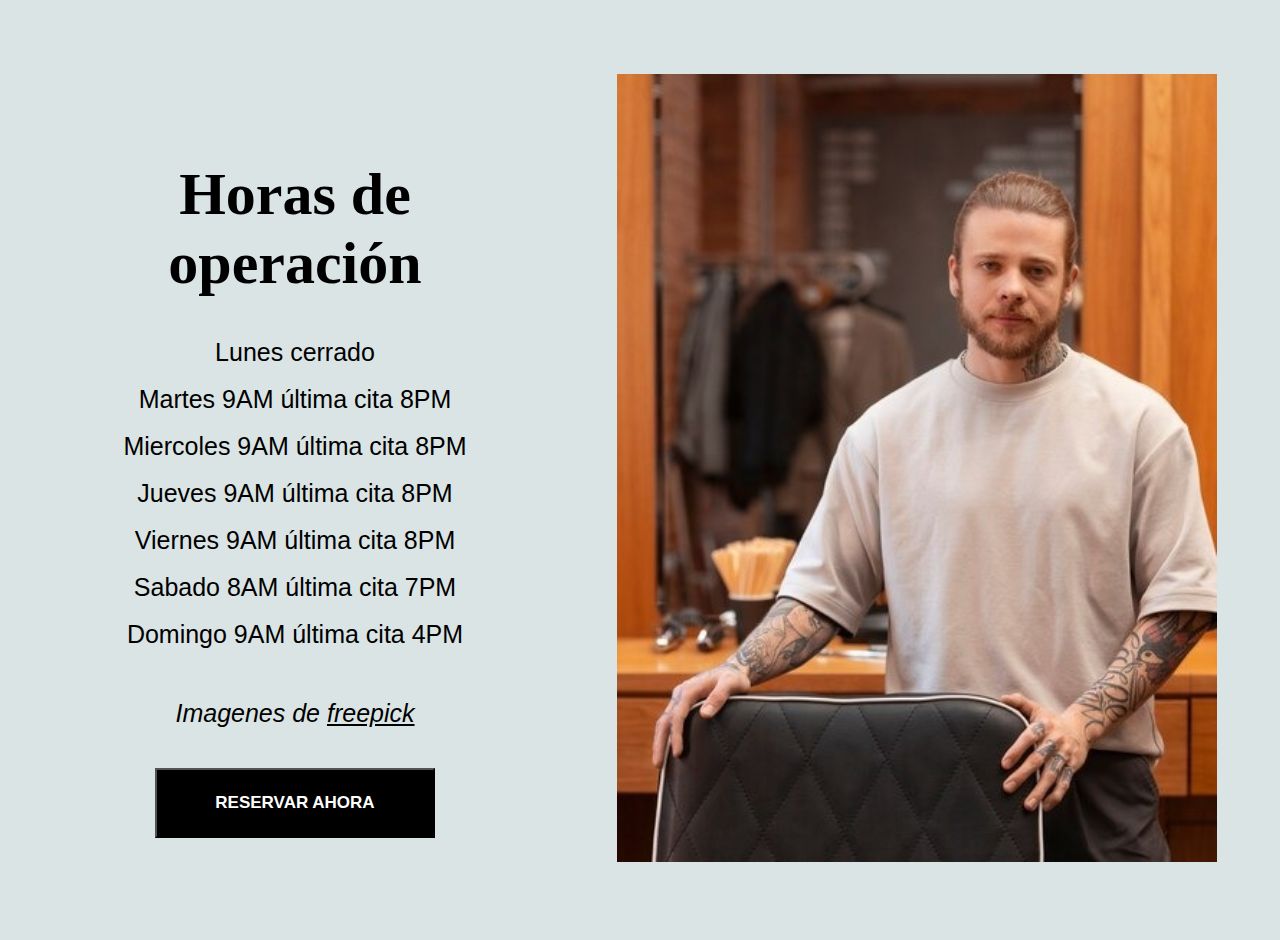
<file: Ejercicio anuncio/index.html>
<!DOCTYPE html>
<html lang="en">
<head>
    <meta charset="UTF-8">
    <meta name="viewport" content="width=device-width, initial-scale=1.0">
    <link rel="stylesheet" href="./styles.css">
    <title>Document</title>
</head>
<body>
    
<div class ="total">
    <div class ="Texto">
        <h1>Horas de <br> operación</h1>
        <p>Lunes cerrado</p>
        <p>Martes 9AM última cita 8PM</p>
        <p>Miercoles 9AM última cita 8PM</p>
        <p>Jueves 9AM última cita 8PM</p>
         <p>Viernes 9AM última cita 8PM</p>
        <p>Sabado 8AM última cita 7PM</p>
        <p>Domingo 9AM última cita 4PM</p>

        <p class="FreePick">Imagenes de <u> freepick</u></p>
        <button>RESERVAR AHORA</button>

    </div>

    
    <div class ="Imagen">
        <img src="./resources/Barbero.jpg" alt="Imagen de barbero">
    </div>
</div>

</body>
</html>
</file>
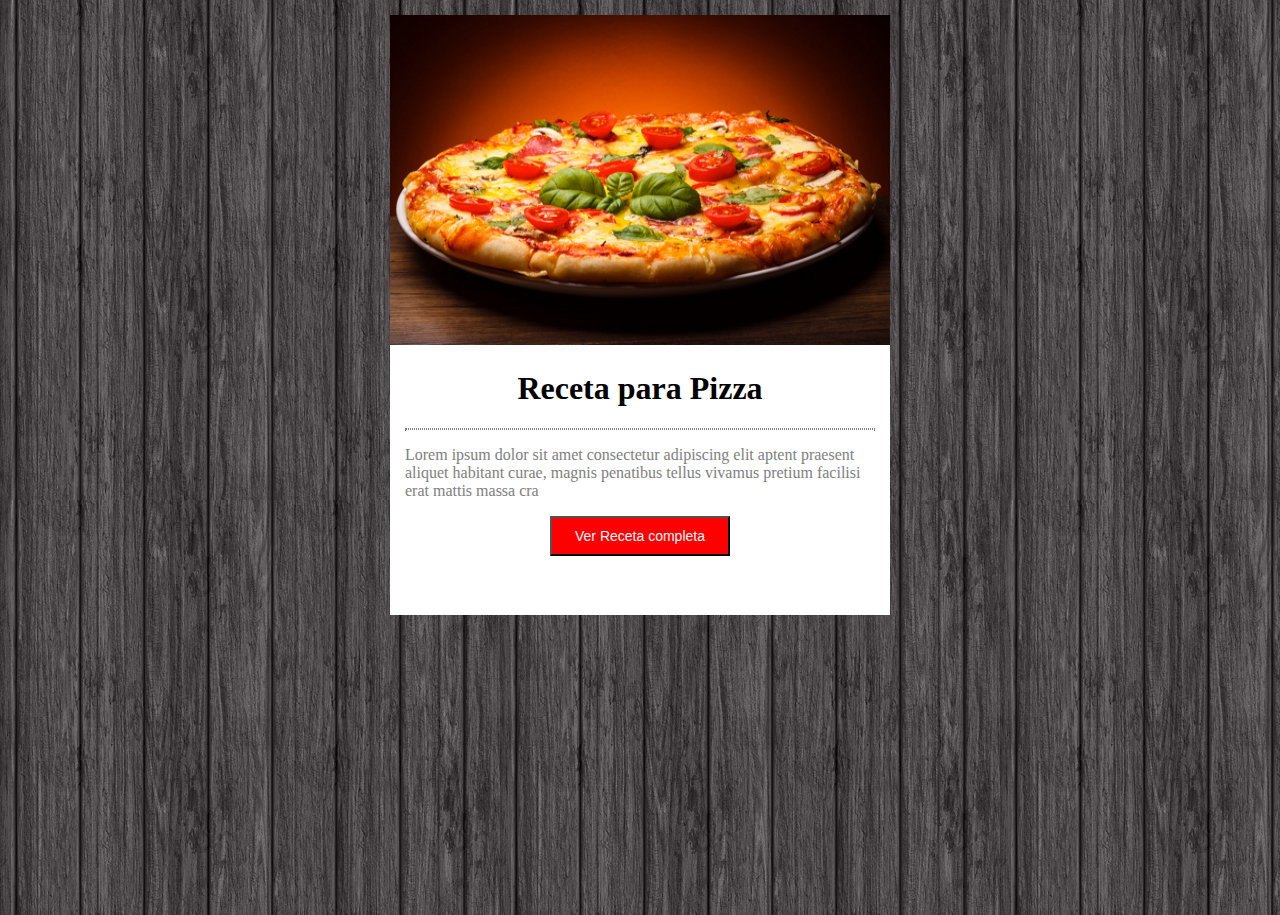
<file: Ejercicio Pizza/index.html>
<!DOCTYPE html>
<html lang="en">
<head>
    <meta charset="UTF-8">
    <meta name="viewport" content="width=device-width, initial-scale=1.0">
    <title>Pizza</title>
    <link rel="stylesheet" href="./styles.css">
</head>
<body>
    
    <div class = "main-container">
            <div class = "card">

                <div class ="img-container">
                <img src="./recursos/imagen-principal.jpg" alt="">
                </div>



                <div class ="text-container">
                    <h1>Receta para Pizza</h1>
                    <hr>
                    <p>Lorem ipsum dolor sit amet consectetur adipiscing elit aptent praesent aliquet habitant curae, magnis penatibus tellus vivamus pretium facilisi erat mattis massa cra</p>
                    <button>Ver Receta completa</button>
                </div>

            </div>

    </div>



</body>
</html>
</file>
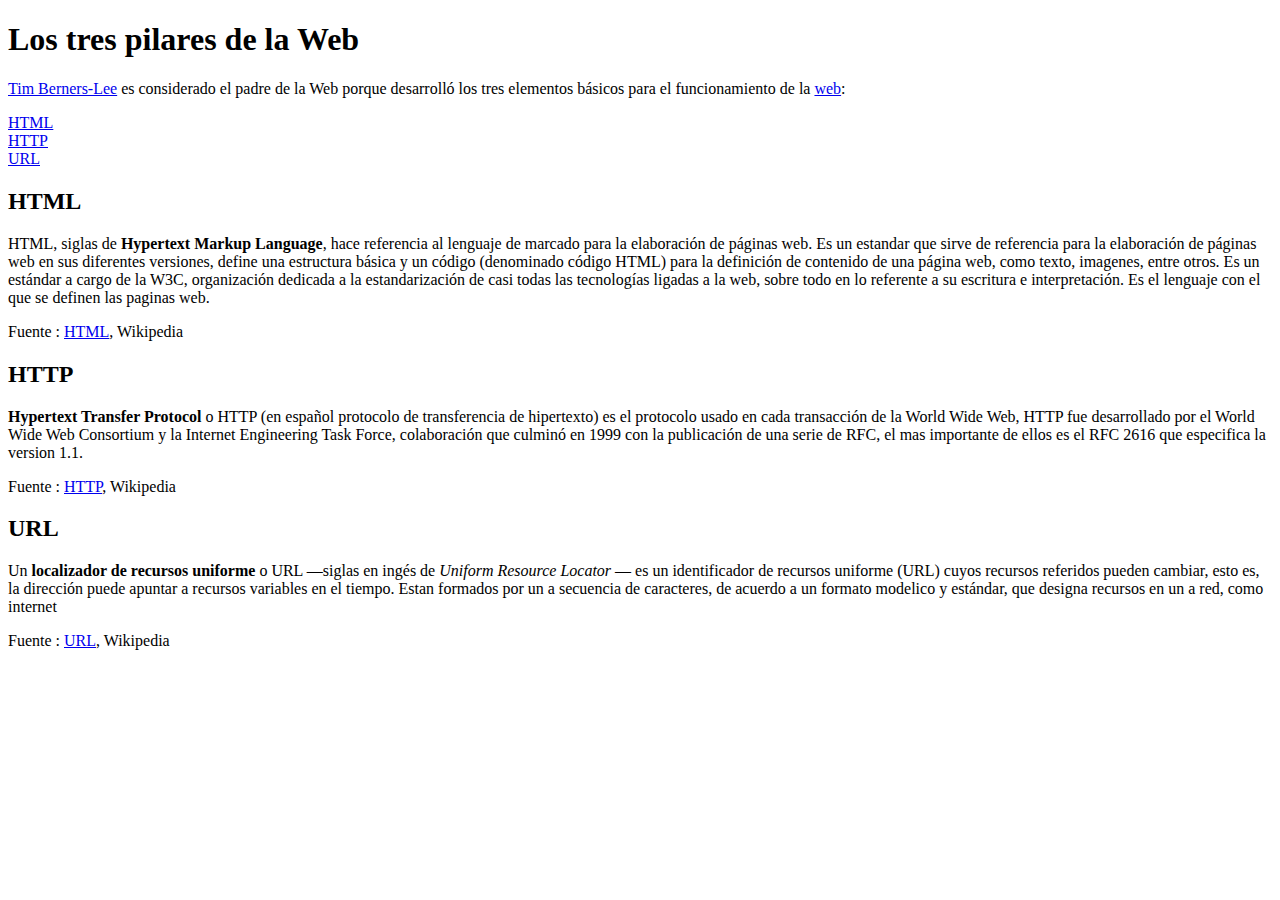
<file: tarea01.html>
<!DOCTYPE html>
<html lang="en">
<head>
    <meta charset="UTF-8">
    <meta name="viewport" content="width=device-width, initial-scale=1.0">
    <title>Document</title>
</head>
<body>
    <h1>Los tres pilares de la Web</h1>
    <p><a href=" http://es.wikipedia.org/wiki/Tim_Berners-Lee">Tim Berners-Lee</a> es considerado el padre
    de la Web porque desarrolló los tres elementos básicos
     para el funcionamiento de la <a href="http://es.wikipedia.org/wiki/World_Wide_Web">web</a>:</p>

     <ul></ul>
        <li><a href="http://es.wikipedia.org/wiki/HTML">HTML</a></li>
        <li><a href=" http://es.wikipedia.org/wiki/Hypertext_Transfer_Protoco">HTTP</a></li>
        <li><a href="http://es.wikipedia.org/wiki/Localizador_de_recursos_uniforme">URL</a></li>
     </ul>
     <h2>HTML</h2>
     <p>HTML, siglas de <b>Hypertext Markup Language</b>, hace referencia al lenguaje de marcado para la 
        elaboración de páginas web. Es un estandar que sirve de referencia para la elaboración de páginas web
    en sus diferentes versiones, define una estructura básica y un código (denominado código HTML) 
para la definición de contenido de una página web, como texto, imagenes, entre otros. Es un estándar a cargo de la 
W3C, organización dedicada a la estandarización de casi todas las tecnologías ligadas a la web, sobre todo
en lo referente a su escritura e interpretación. Es el lenguaje con el que se definen las paginas web.</p>

<p>Fuente : <a href="http://es.wikipedia.org/wiki/HTML">HTML</a>, Wikipedia</p>


    <h2>HTTP</h2>
<p><b>Hypertext Transfer Protocol</b> o HTTP (en español protocolo de transferencia de hipertexto) es el
protocolo usado en cada transacción de la World Wide Web, HTTP fue desarrollado por el World Wide Web Consortium y 
la Internet Engineering Task Force, colaboración que culminó en 1999 con la publicación
de una serie de RFC, el mas importante de ellos es el RFC 2616 que especifica la version 1.1.</p>

<p>Fuente : <a href="http://es.wikipedia.org/wiki/Hypertext_Transfer_Protocol">HTTP</a>, Wikipedia</p>



<h2>URL</h2>

<p>Un  <b>localizador de recursos uniforme</b> o URL —siglas en ingés de <i>Uniform Resource Locator</i> — es
un identificador de recursos uniforme (URL) cuyos recursos referidos pueden cambiar, esto es, la dirección puede 
apuntar a recursos variables en el tiempo. Estan formados por un a secuencia de caracteres, de
acuerdo a un formato modelico y estándar, que designa recursos en un a red, como internet</p>

<p>Fuente : <a href="http://es.wikipedia.org/wiki/Localizador_de_recursos_uniforme">URL</a>, Wikipedia</p>
</body>
</html>
</file>
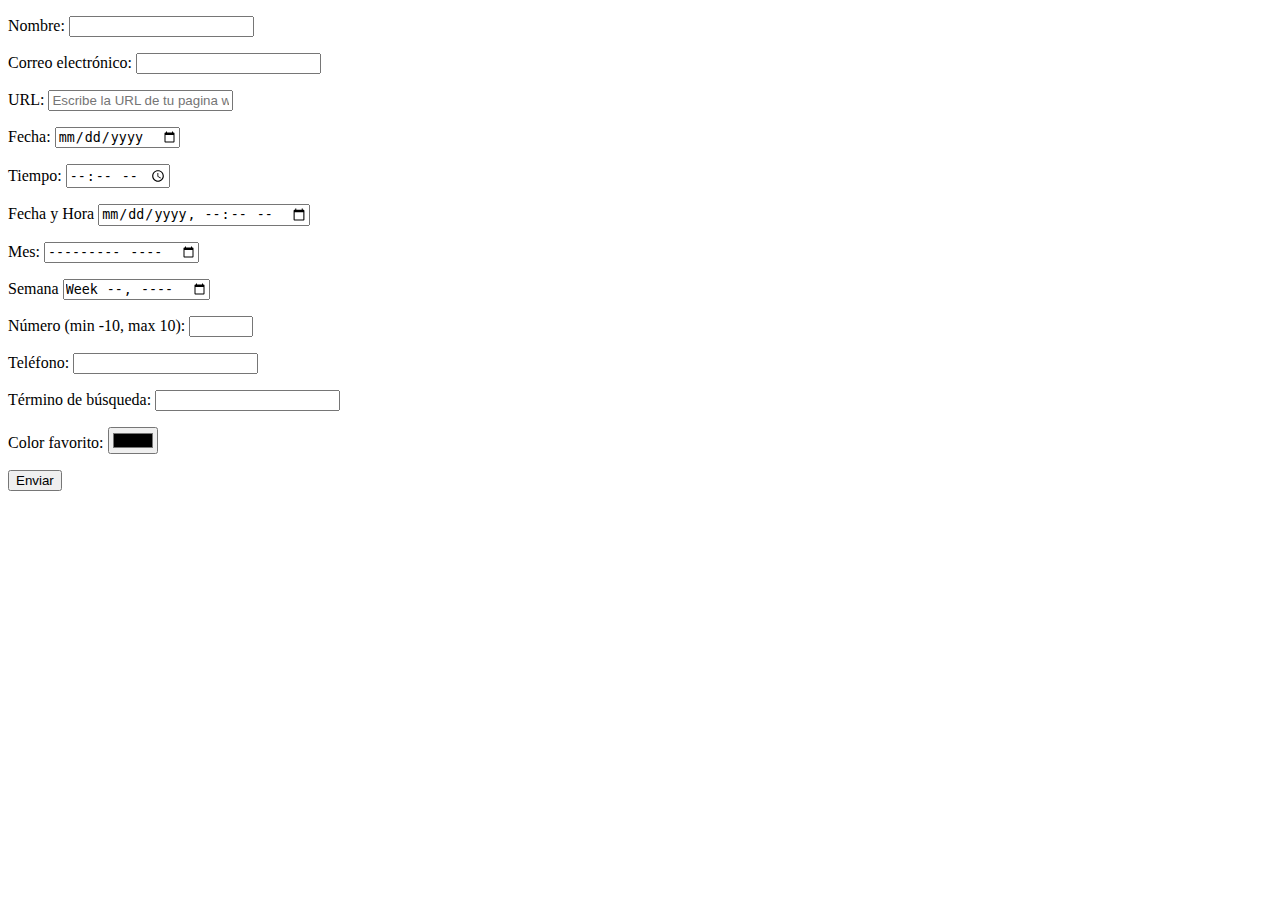
<file: tarea02.html>
<!DOCTYPE html>
<html lang="en">
<head>
    <meta charset="UTF-8">
    <meta name="viewport" content="width=device-width, initial-scale=1.0">
    <title>Formulario de prueba HTML5</title>
</head>
<body>
    <form action="" method="get">

        <p>
    <label for="nombre">Nombre:</label>
    <input type="text" id="nombre" name="nombre">
        </p>
    
        <p>
        <label for="email">Correo electrónico:</label>
    <input type="email" id="email" name="email">
        </p>
    
        <p>
    <label for="URL">URL: </label>
    <input type="url" id="URL" name="URL" placeholder="Escribe la URL de tu pagina web personal">
        </p>
  
<p> 
<label for="fecha">Fecha:</label>
    <input type="date" id="fecha" name="fecha">
</p>
    

    <p>
 <label for="tiempo">Tiempo:</label>
    <input type="time" id="tiempo" name="tiempo">

    </p>
   
<p>

<label for="Fecha_hora">Fecha y Hora</label>
    <input type="datetime-local" id="Fecha_hora" name="Fecha_hora">
</p>
    


        <p>
            <label for="mes">Mes:</label>
        <input type="month" id="mes" name="mes">
        </p>
        
        <p>
<label for="semana">Semana</label>
        <input type="week" id="semana" name="semana">
        </p>
        


<p>
<label for="numero">Número (min -10, max 10):</label>
        <input type="number" min="-10" max="10">
</p>
        

<p>

<label for="telefono">Teléfono:</label>
        <input type="tel">
</p>

        

<p>


        <label for="termino_busqueda">Término de búsqueda:</label>
        <input type="search" id="termino_busqueda" name="termino_busqueda">
</p>



<p>
 <label for="Color favorito">Color favorito:</label>
        <input type="color" id="Color" name="Color">

</p>
       


        <button type="submit">Enviar</button>


    </form>
</body>
</html>
</file>
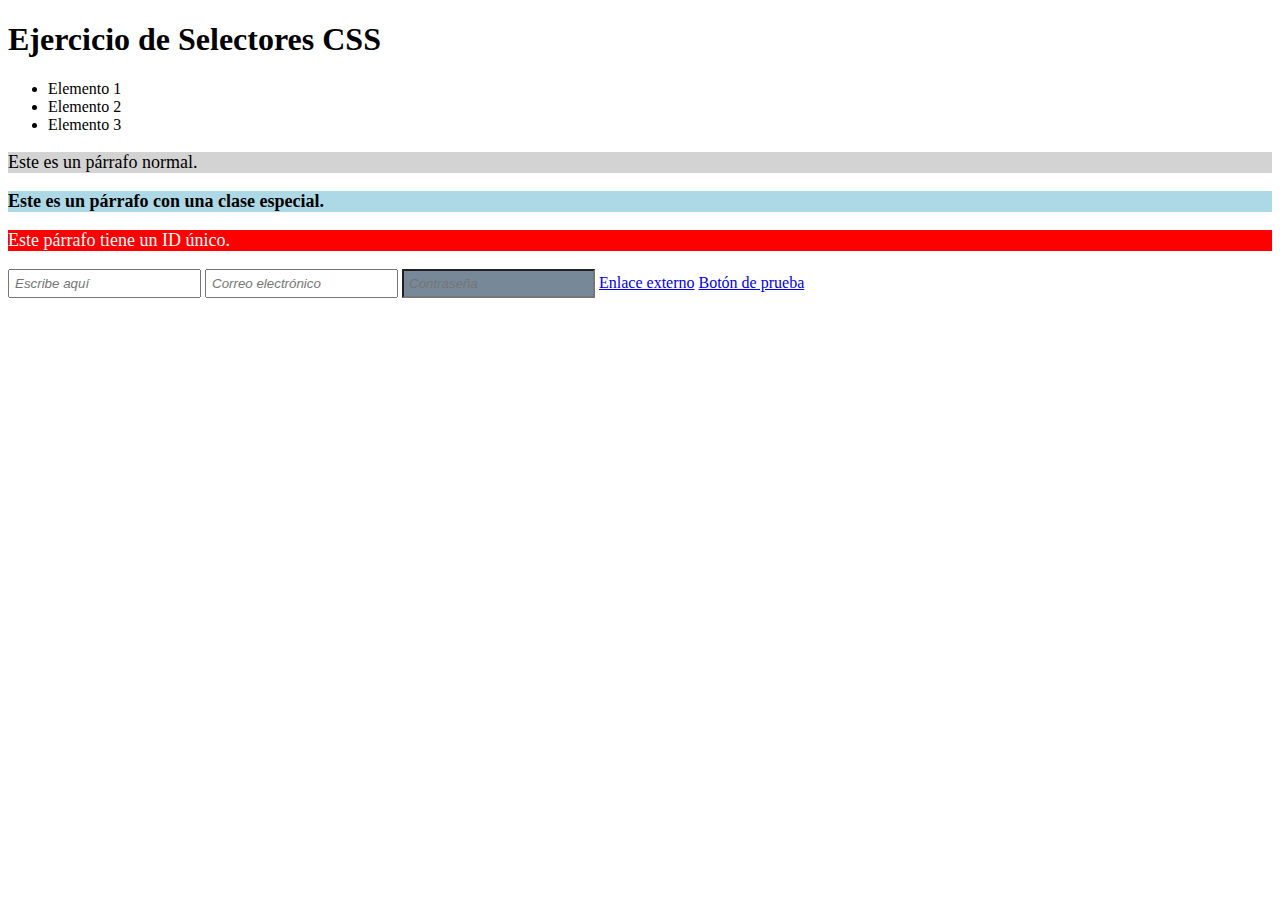
<file: tarea03.html>
<!DOCTYPE html>
<html lang="en">
<head>
    <meta charset="UTF-8">
    <meta name="viewport" content="width=device-width, initial-scale=1.0">
    <title>Document</title>

    <style>

        *{
            box-sizing: border-box 0px;
          
        }


        p{
            background-color: lightgray;
            font-size: 18px;
        }


        .especial{
           font-weight: bold;
            background-color: lightblue;
        }

        #importante{
           background-color: red;
           color: white;
        }

        input[placeholder]{
            color: gray;
            font-style: italic;
            padding: 5px;
        }

        input[type="password"]{
            background-color: lightslategrey;
        }
    </style>

</head>
<body>
    <div id="contenedor">
    <h1>Ejercicio de Selectores CSS</h1>
    <ul class="lista">
        <li>Elemento 1</li>
        <li class="destacado">Elemento 2</li>
        <li>Elemento 3</li>
    </ul>


    <p>Este es un párrafo normal.</p>
    <p class="especial">Este es un párrafo con una clase especial.</p>
    <p id="importante">Este párrafo tiene un ID único.</p>
    <input type="text" placeholder="Escribe aquí">
    <input type="email" placeholder="Correo electrónico">
    <input type="password" placeholder="Contraseña">
    <a href="https://ejemplo.com" target="_blank">Enlace externo</a>
    <a href="#" class="boton">Botón de prueba</a>
</div>
</body>
</html>
</file>
<file: Ejercicio anuncio/styles.css>
body{
    margin: 0;
    background-color:rgb(218, 228, 228);
}

.total{
display: flex;
justify-content: center;
align-items: center;

padding: 60px;

}

.Texto{
    height: 700px;
    padding: 60px; 
   text-align: center;
   padding-right: 150px;
}
.Imagen{
 
width: 600px;

    
}

img{
    width: 100%;
    height: 100%;
}

h1{font-size: 60px;
}

p{
    font-family: Arial, Helvetica, sans-serif;
    font-size: 25px;
    margin: 18px 0;
}

.FreePick{
    font-style: italic;
    margin-top: 50px;
    margin-bottom: 40px;
}

button{
 
    color: white;
    background-color: black;
    margin: auto;
    height: 70px;
    width: 280px;
    font-weight: bold;
    font-size: 17px;
}
</file>
<file: Ejercicio Pizza/styles.css>
body{
    margin: 0;
}


.main-container{

    width: 100vw;
    height: 100vh;
    background-image: url('./recursos/fondo.jpg');
    padding-top:15px;
}


.card{
    width: 500px;
    height: 600px;

    background-color: white;
    margin: auto;

    
}

img{
    width: 100%;
    height: 100%;
}

.text-container{
    
    height: 45%;
    padding: 25px 15px;
}


.img-container{
    width: 100%;
    height: 55%;
}

h1{
  margin-top: 0;
    text-align: center;
}

hr{
   border:dotted 1px grey;
   
}

p
{
    color: gray;
}

button{
    display: block;
    margin: auto;
    background-color: red;
    color: white;
    height: 40px;
    font-size: 14px;
    width: 180px;
}
</file>
